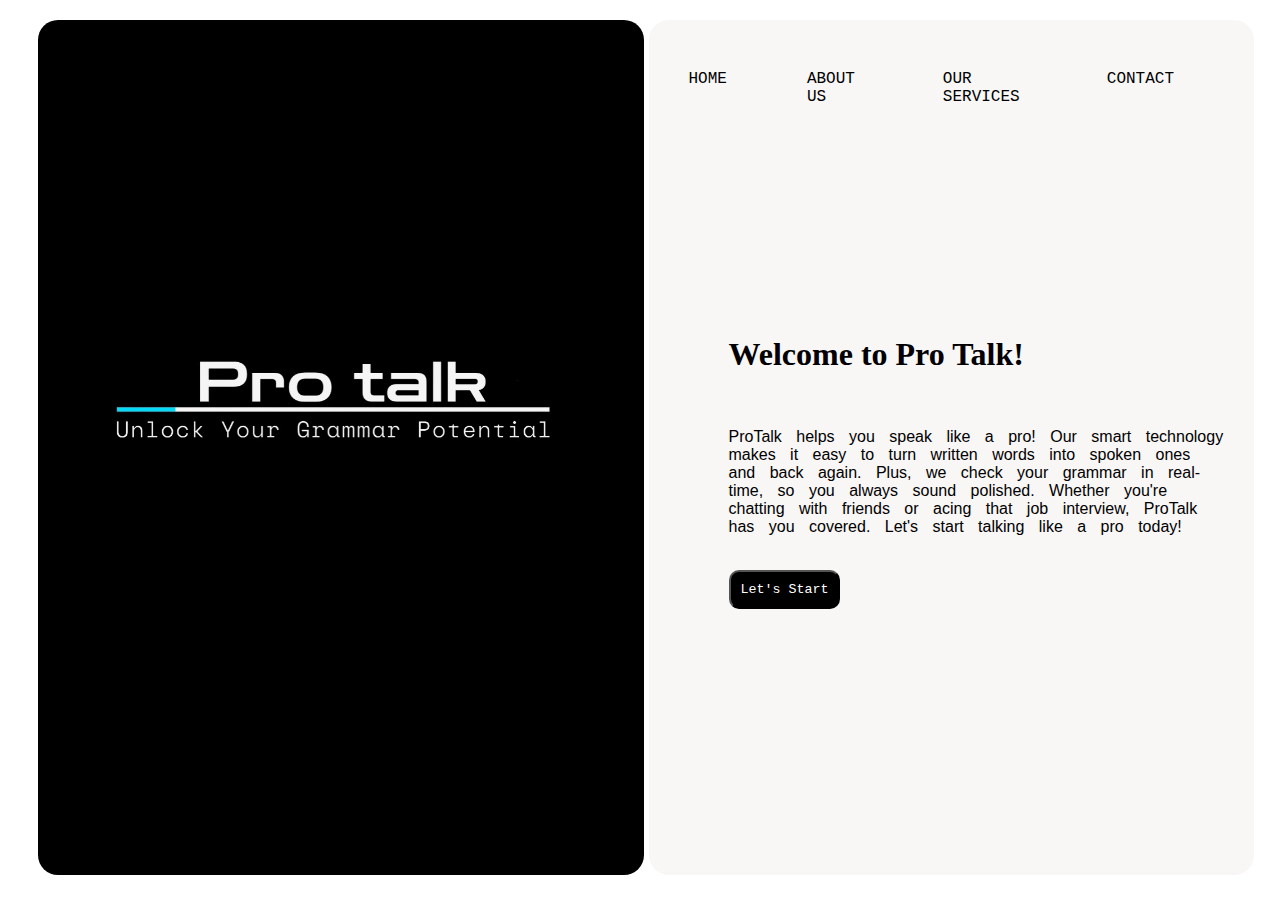
<file: index.html>
<!DOCTYPE html>
<html lang="en">
<head>
    <meta charset="UTF-8">
    <meta name="viewport" content="width=device-width, initial-scale=1.0">
    <title>Index</title>
    <link rel="stylesheet" href="/assets/stylemain.css">
    
</head>
<body>
    <div class="con logo">
        <div class="leftcon">
            <img src="/assets/images/no back logo.jpg" alt="logo">
        </div>
        <div class="rightcon">
            <Ul>

                <li>HOME</li>
                <li>ABOUT US</li>
                <li>OUR SERVICES</li>
                <li>CONTACT</li>
            </Ul>
            <div class="wel">
                <h1>Welcome to Pro Talk!</h1>
                <br>
                <p>
                    ProTalk helps you speak like a pro! Our smart technology makes it easy to turn written words into spoken ones and back again. Plus, we check your grammar in real-time, so you always sound polished. Whether you're chatting with friends or acing that job interview, ProTalk has you covered. Let's start talking like a pro today!
                </p>
                <br>
                <button id="btn">Let's Start</button>
            </div>
        </div>
    </div>
    <script>
        
        var button=document.getElementById("btn");
button.addEventListener("click",function(){
 window.location.href="main.html";
});
    </script>
</body>
</html>
</file>
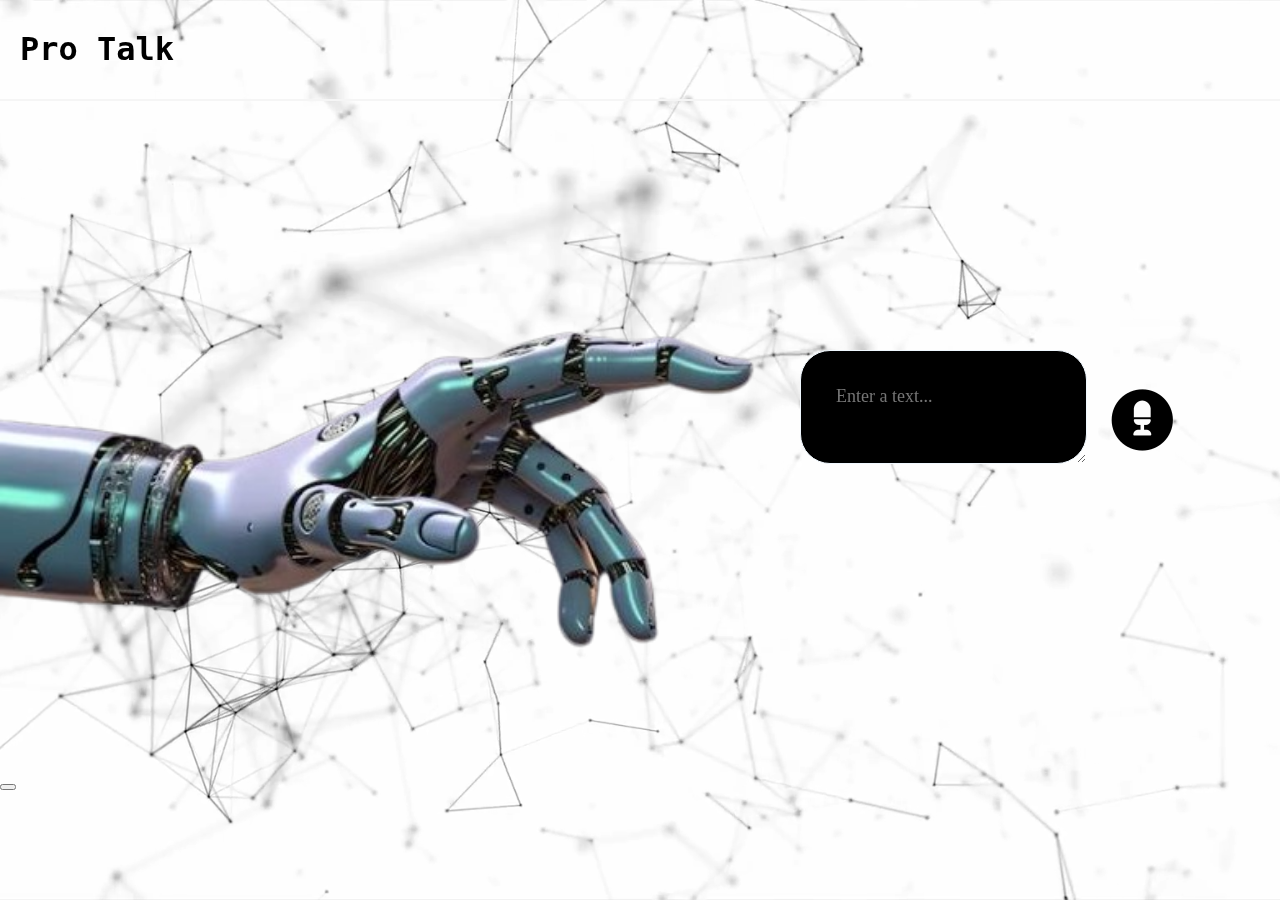
<file: main.html>
<!DOCTYPE html>
<html lang="en">
<head>
    <meta charset="UTF-8">
    <meta name="viewport" content="width=device-width, initial-scale=1.0">
    <title>Main_page</title>
    <link rel="stylesheet" href="/assets/style.css">
</head>
<body>
    
    <video autoplay muted loop>
        <source src="/assets/images/black_pexus.mp4" type="video/mp4">
        Your browser does not support the video tag.
    </video>

    <div>
        <header>
            <div class="navbar">
                <h1>Pro Talk</h1>
            </div>
        </header>
        
        <main class="mainCon">
            <img src="/assets/images/AI_hand.png" alt="AI Hand Image">
            <div class="outcon">
            <div class="con">
                <textarea  id="textToSpeech" placeholder="Enter a text..."></textarea>
                <div class="icon">
                   <button onclick="speak()">
                    <img src="/assets/images/mic.png" width="50px" alt="Microphone Icon">
                   </button>
                </div>
            </div>
        </div>
        </main>
    </div>
    <script src="./assets/script.js"></script>
</body>
</html>
</file>
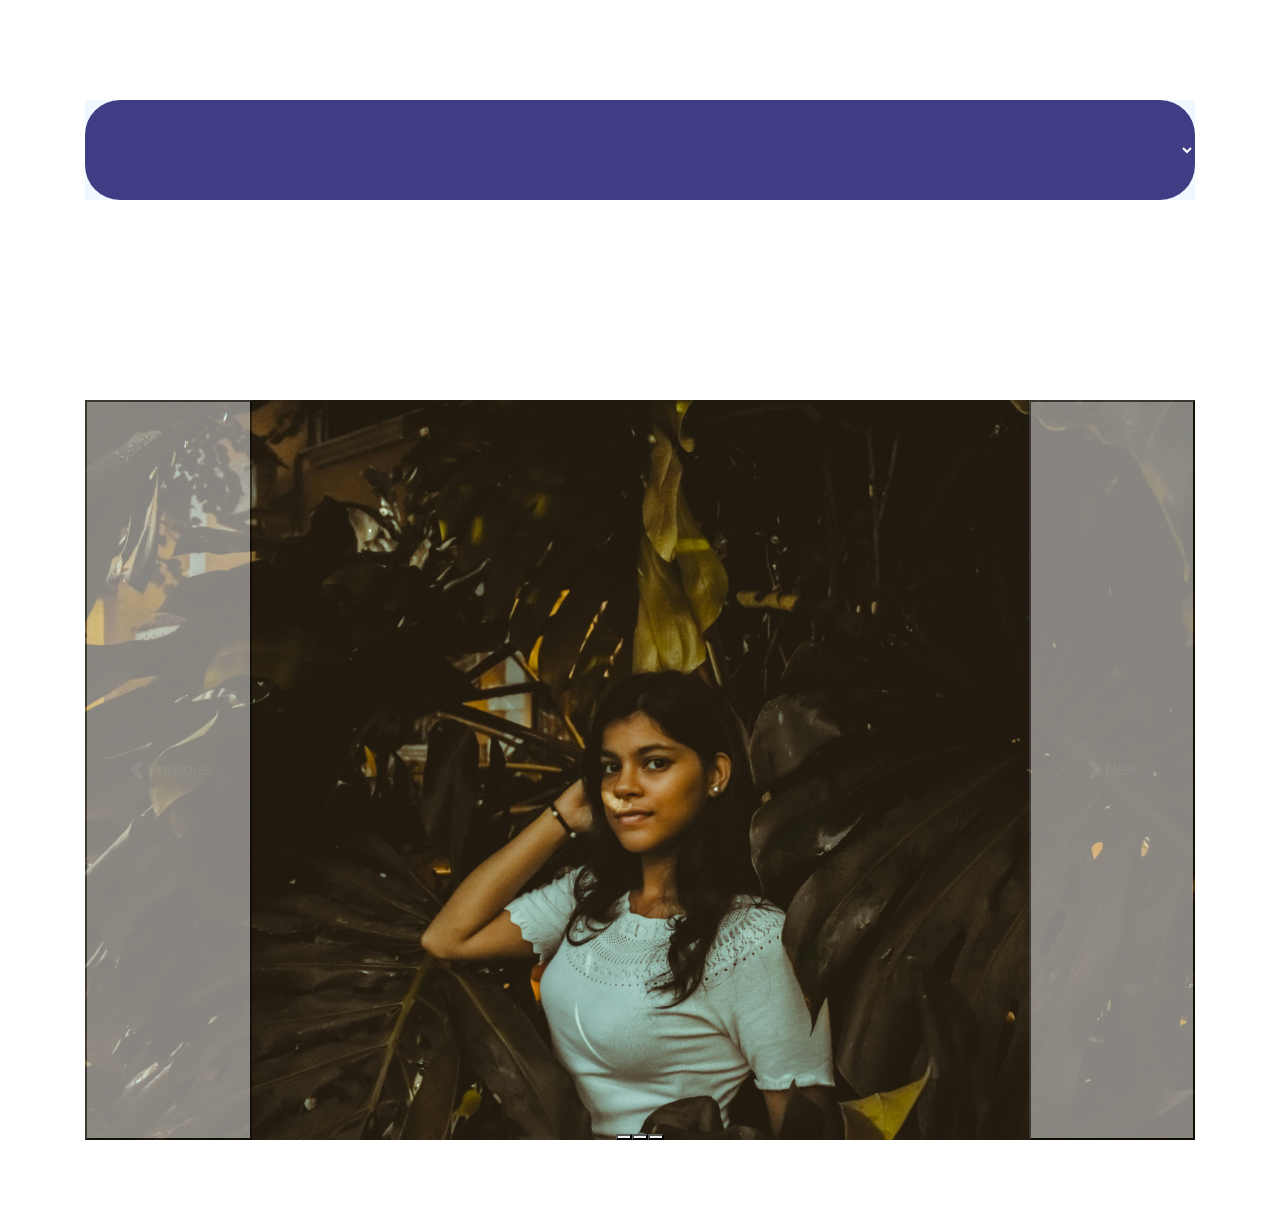
<file: pages/language.html>
<!DOCTYPE html>
<html lang="en">
<head>
  <meta charset="UTF-8">
  <meta name="viewport" content="width=device-width, initial-scale=1.0">
  <title>Carousel Example</title>
  <link rel="stylesheet" href="/assets/language.css">
  <!-- Bootstrap CSS -->
  <link href="https://stackpath.bootstrapcdn.com/bootstrap/4.5.2/css/bootstrap.min.css" rel="stylesheet">
  
</head>
<body>

  <div class="container">
    <div class="search">
      <select></select>
    </div>
    <div id="carouselExampleIndicators" class="carousel slide">
      <div class="carousel-indicators">
        <button type="button" data-bs-target="#carouselExampleIndicators" data-bs-slide-to="0" class="active" aria-current="true" aria-label="Slide 1"></button>
        <button type="button" data-bs-target="#carouselExampleIndicators" data-bs-slide-to="1" aria-label="Slide 2"></button>
        <button type="button" data-bs-target="#carouselExampleIndicators" data-bs-slide-to="2" aria-label="Slide 3"></button>
      </div>
      <div class="carousel-inner">
        <div class="carousel-item active">
          <img src="/assets/images/speaker (1).jpg" class="d-block w-100" alt="...">
        </div>
        <div class="carousel-item">
          <img src="/assets/images/speaker (2).jpg" class="d-block w-100" alt="...">
        </div>
        <div class="carousel-item">
          <img src="/assets/images/speaker (3).jpg" class="d-block w-100" alt="...">
        </div>
      </div>
      <button class="carousel-control-prev" type="button" data-bs-target="#carouselExampleIndicators" data-bs-slide="prev">
        <span class="carousel-control-prev-icon" aria-hidden="true"></span>
        <span class="visually-hidden">Previous</span>
      </button>
      <button class="carousel-control-next" type="button" data-bs-target="#carouselExampleIndicators" data-bs-slide="next">
        <span class="carousel-control-next-icon" aria-hidden="true"></span>
        <span class="visually-hidden">Next</span>
      </button>
    </div>
    <br><br><br>
   
  </div>

<!-- Bootstrap JS and dependencies -->
<script src="https://code.jquery.com/jquery-3.5.1.slim.min.js"></script>
<script src="https://cdn.jsdelivr.net/npm/@popperjs/core@2.5.4/dist/umd/popper.min.js"></script>
<script src="https://stackpath.bootstrapcdn.com/bootstrap/4.5.2/js/bootstrap.min.js"></script>
<script>
  let speech = new SpeechSynthesisUtterance();
  let voices = [];
  let voiceSelect = document.querySelector("select");
  window.speechSynthesis.onvoiceschanged = () => {
    voices = window.speechSynthesis.getVoices();
    speech.voice = voices[0]; // Assign the first voice in the array to the speech object

    voices.forEach((voice, i) => (voiceSelect.options[i] = new Option(voice.name, i)));
  };
</script>

</body>
</html>
</file>
<file: assets/stylemain.css>
*{

}
.con{ 
    display: grid;

    grid-template-columns: 1fr 1fr; /* Two columns with equal width */
    gap:5px;     
    margin-top: 20px;
    margin-left: 30px;
    width: 95vw;
    height: 95vh;
    border-radius: 20px;
}
.leftcon{
 background-color: black;
 border-radius: 20px;
}
img{
    width: 80%;
    margin-left: 50px;
    margin-top: 300px;
}
.rightcon{
 background-color:rgba(243, 237, 237, 0.5);
 border-radius: 20px;
}
ul{
    display: flex;
    text-decoration: none;
    list-style-type: none;
    margin-top: 50px;
}
li{
    text-decoration: none;
    margin-right: 80px;
    font-family: "Lucida Console", Courier, monospace;
}

.wel{
    margin-top: 230px;
    margin-left: 80px;
    margin-right: 25px;
}
p{
    font-family:Arial, Helvetica, sans-serif; 
    word-spacing: 10px;
}
button{
    padding:10px;
    border-radius: 10px;
    background-color: black;
    color: white;
    font-family: "Lucida Console", Courier, monospace;
    
}
</file>
<file: assets/style.css>
*{
    color:black;
    font-family:Andalé Mono ,monospace;
   
}
header{
    border-bottom: 2px solid whitesmoke;
    padding-bottom: 10px;
}
.navbar{
    margin: 20px;
    margin-top: 30px;
}
.main_l {
    margin-top: 50px;
    position: relative;

}
.main_l ,img{
    width: 1000px;
}
.con textarea{
    position: absolute;
    background-color:black;
    border-radius: 30px;
    padding: 35px;
    width: auto;
    margin-left:800px;
    margin-top:-422px;
    color: whitesmoke;
    font-family: cursive;
    border-color: aliceblue;
    font-size: large;

}
textarea{
    
    background-color: black;
    border-radius: 10px;
    padding: 15px;
    font-family: 'Times New Roman', Times, serif;
    color: whitesmoke;
    font-size: xx-large;
    margin-left: 800px;
    margin-top: -290px;
    position: absolute;
    width: max-content;


}

.con {
    flex-grow: 1;
}
.con img{
    width:50px;
    position: absolute;
    width: auto;
    display: flex;
    margin-left: 1100px;
    margin-top: 100px;
    
}



video {
    position: fixed;
    top: 0;
    left: 0;
    width: 100%;
    height: 100%;
    object-fit: cover;
    z-index: -1;
}

body {
    margin: 0;
    padding: 0;
    font-family: 'Andalé Mono', monospace;
    color: lightblue;
    background-color: black;
}

header {
    border-bottom: 2px solid whitesmoke;
    padding-bottom: 10px;
    margin-top: 30px;
}

.navbar {
    margin: 20px;
}

.main_l {
    margin-top: 50px;
    position: relative;
}

.main_l img {
    width: 1000px;
}


.con {
    flex-grow: 1;
}

.con img {
    width: 50px;
    position: absolute;
    width: auto;
    margin-left: 1100px;
    margin-top: -425px;
}

.icon img{
    margin-top: -400px;
}
</file>
<file: assets/language.css>
.container{
  
    margin-top: 90px
    
    width: 100%; 
  }
  .row{
    display: flex;
    gap: 10px;
  }
  img{
    width: 100%;
    height: 100%;
    transition: transform 0.3s ease;
  }
  img:hover{
    transform: scale(1.1);
  }
  .con1{
    border-radius: 10px;
    
  }
  .con2{
    border-radius: 10px;
    
  }
  .con3{
    border-radius: 10px;
  }
  .search{
    margin-top: 100px;
    background-color: aliceblue;
    margin-bottom: 200px;
  }
  select{
    width: 100%;
    flex:1;
    height:100px;
    padding: 0 20px;
    outline:0;
    border:0;
    border-radius:35px;
    background-color: lightgoldenrodyellow;
    background: #403d84;;
    color: white;
    font-size: 100px;
  }
</file>
